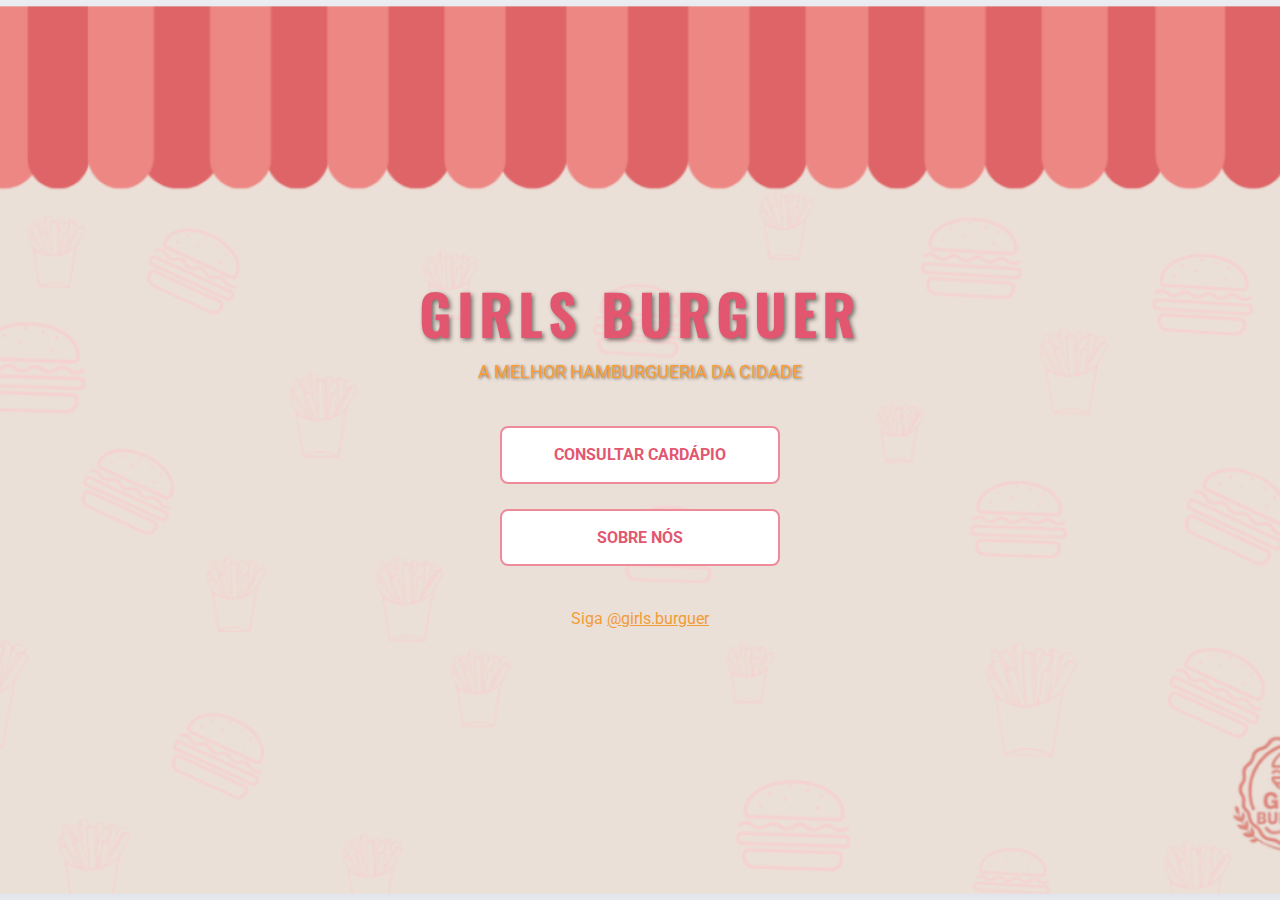
<file: index.html>
<!DOCTYPE html>
<html lang="pt-BR">
<head>
    <meta charset="UTF-8">
    <meta name="viewport" content="width=device-width, initial-scale=1.0">
    <title>Girls Burguer | A Melhor Hamburgueria da Cidade</title>

    <!-- Fontes -->
    <link rel="preconnect" href="https://fonts.googleapis.com">
    <link rel="preconnect" href="https://fonts.gstatic.com" crossorigin>
    <link href="https://fonts.googleapis.com/css2?family=Oswald:wght@700&family=Roboto:wght@400;700&display=swap" rel="stylesheet">
    
    <!-- CSS -->
    <link rel="stylesheet" href="styles.css">
</head>
<body>

    <header class="header">
        <div class="header-toldo"></div>
        
        <div class="container header-conteudo">
            <h1 class="logo" style="color:#E2576F">GIRLS BURGUER</h1>
            <p class="tagline" style="color: rgb(248, 156, 51);">A MELHOR HAMBURGUERIA DA CIDADE</p>

            <nav class="menu-principal">
                <ul>
                    <li>
                        <a href="cardapio.html" class="botao-principal">
                            <span class="icone-coracao"></span> CONSULTAR CARDÁPIO
                        </a>
                    </li>
                    <li>
                        <a href="sobre.html" class="botao-secundario">
                            <span class="icone-meninas"></span> SOBRE NÓS
                        </a>
                    </li>
                </ul>
            </nav>

            <p class="social-midia" style="color:rgb(241, 156, 57);">
                <span class="icone-instagram"></span> Siga 
                <a href="https://www.instagram.com/girls.burguer_/?next=%2F" class="instagram-link" style="color:rgb(241, 156, 57);">@girls.burguer</a>
            </p>
        </div>
    </header>

    <main></main>
</body>
</html>
</file>
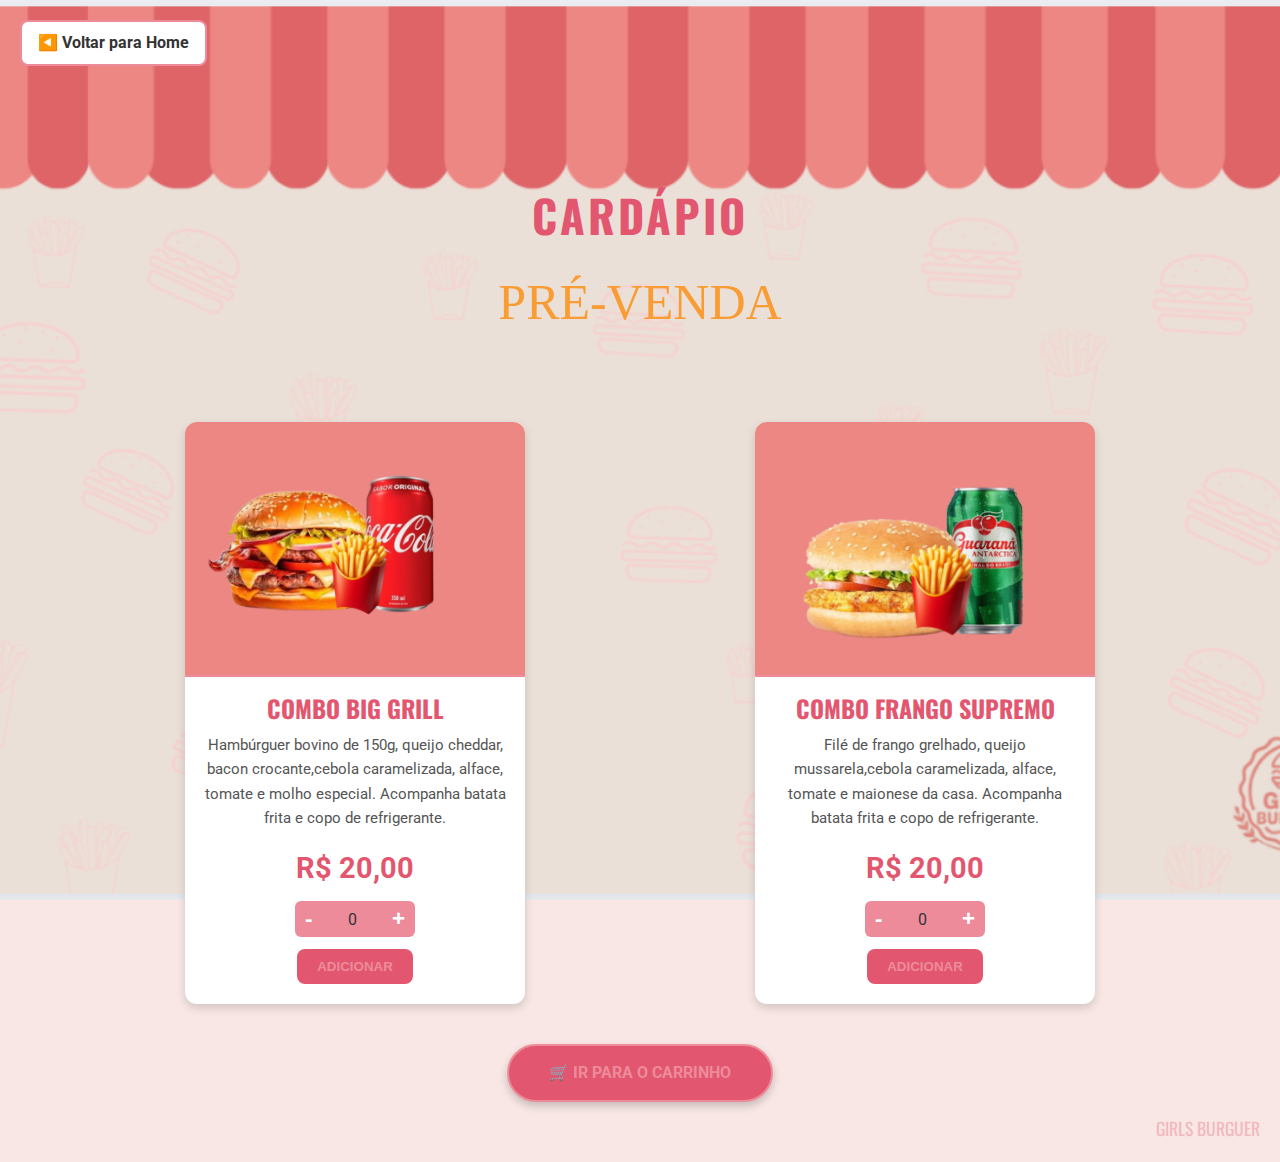
<file: cardapio.html>
<!DOCTYPE html>
<html lang="pt-BR">
<head>
    <meta charset="UTF-8">
    <meta name="viewport" content="width=device-width, initial-scale=1.0">
    <title>Girls Burguer | Cardápio</title>

    <link rel="preconnect" href="https://fonts.googleapis.com">
    <link rel="preconnect" href="https://fonts.gstatic.com" crossorigin>
    <link href="https://fonts.googleapis.com/css2?family=Oswald:wght@700&family=Roboto:wght@400;700&display=swap" rel="stylesheet">

    <link rel="stylesheet" href="styles.css">
</head>
<body>

    <main class="secao-cardapio-principal">
        <div class="cardapio-toldo-superior"></div>
        
        <div class="container-cardapio-conteudo">
            
            <a href="index.html" class="link-voltar-cardapio">
                <span class="icone-voltar">◀️</span> Voltar para Home
            </a>
            
            <div class="titulos-container-cardapio">
                <h2 class="titulo-secao-cardapio">CARDÁPIO</h2>
                <p class="subtitulo-secao-cardapio" style="font-size: 50PX; font-family: Cambria, Cochin, Georgia, Times, 'Times New Roman', serif; color:  rgb(248, 156, 51);" >PRÉ-VENDA</p>
            </div>

            <div class="lista-combos">
                <div class="combo-item-cardapio">
                    <img src="combo-big-grill 55.png" alt="Combo Big Grill" class="combo-imagem-cardapio">
                    <div class="combo-info-texto">
                        <h3 class="combo-titulo-cardapio">COMBO BIG GRILL</h3>
                        <p class="combo-detalhes-cardapio">
                            Hambúrguer bovino de 150g, queijo cheddar, bacon crocante,cebola caramelizada, alface, tomate e molho especial. 
                            Acompanha batata frita e copo de refrigerante.
                        </p>
                    </div>
                    <div class="combo-acao-cardapio">
                        <span class="combo-preco-cardapio">R$ 20,00</span>
                        <div class="botoes-quantidade-cardapio">
                            <button class="botao-qtd-menor-cardapio">-</button>
                            <span class="quantidade-atual-cardapio">0</span>
                            <button class="botao-qtd-maior-cardapio">+</button>
                        </div>
                        <button class="botao-adicionar-carrinho">Adicionar</button>
                    </div>
                </div>

                <div class="combo-item-cardapio">
                    <img src="combo frango supremo 57.png" alt="Combo Frango Supremo" class="combo-imagem-cardapio">
                    <div class="combo-info-texto">
                        <h3 class="combo-titulo-cardapio">COMBO FRANGO SUPREMO</h3>
                        <p class="combo-detalhes-cardapio">
                            Filé de frango grelhado, queijo mussarela,cebola caramelizada, alface, tomate e maionese da casa. 
                            Acompanha batata frita e copo de refrigerante.
                        </p>
                    </div>
                    <div class="combo-acao-cardapio">
                        <span class="combo-preco-cardapio">R$ 20,00</span>
                        <div class="botoes-quantidade-cardapio">
                            <button class="botao-qtd-menor-cardapio">-</button>
                            <span class="quantidade-atual-cardapio">0</span>
                            <button class="botao-qtd-maior-cardapio">+</button>
                        </div>
                        <button class="botao-adicionar-carrinho">Adicionar</button>
                    </div>
                </div>
            </div>

            <div class="container-botao-carrinho">
                <a href="cart.html" class="botao-ir-carrinho">🛒 Ir para o Carrinho</a>
            </div>

            <div class="logo-rodape-cardapio">GIRLS BURGUER</div>
        </div>
    </main>

    <script src="script.js" defer></script>
</body>
</html>
</file>
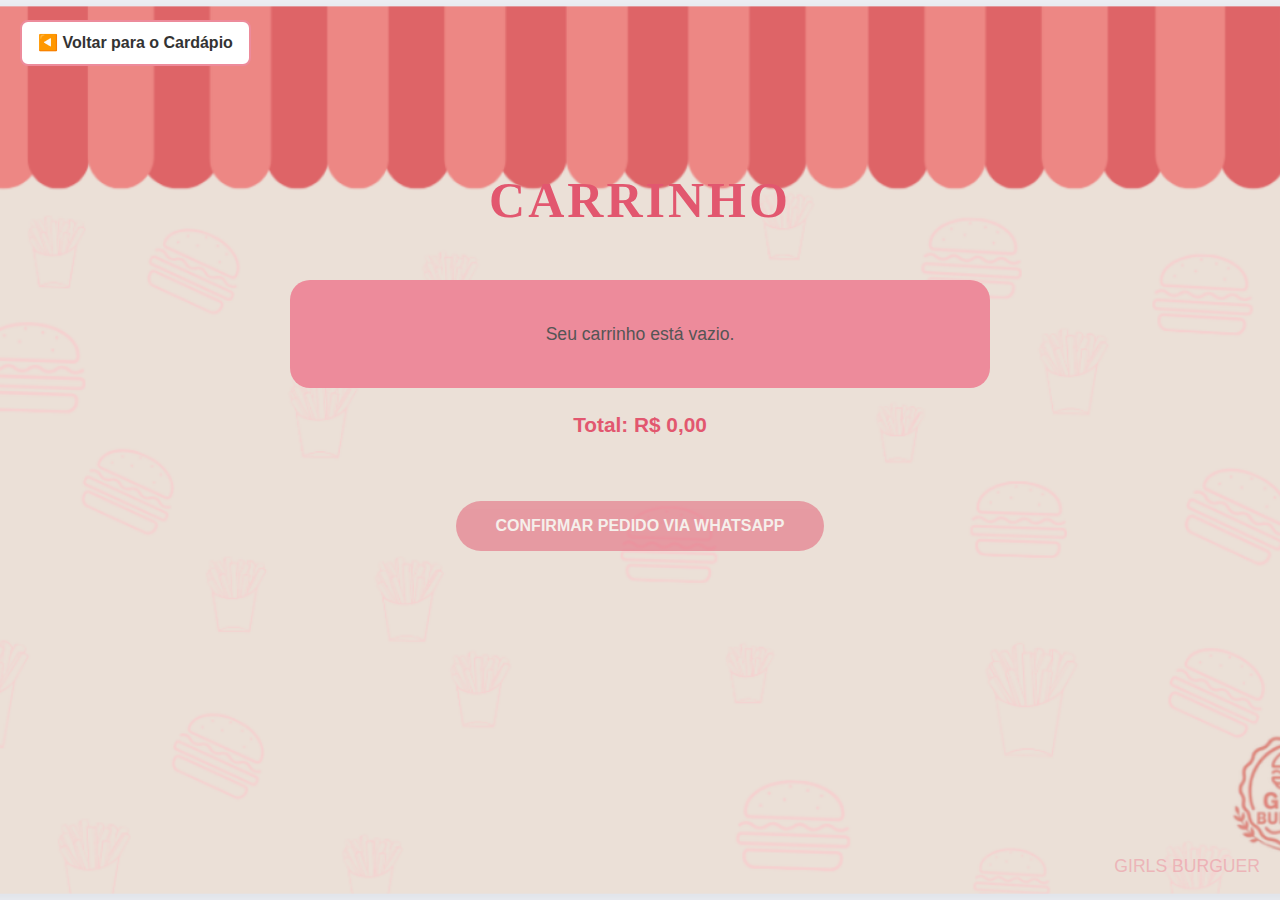
<file: cart.html>
<!DOCTYPE html>
<html lang="pt-BR">
<head>
    <meta charset="UTF-8">
    <meta name="viewport" content="width=device-width, initial-scale=1.0">
    <title>Girls Burguer | Carrinho</title>
    <link rel="stylesheet" href="styles.css">
    <style>
        .total-carrinho {
            text-align: right;
            margin: 20px 0;
            font-size: 1.3em;
            font-family: 'Roboto', sans-serif;
        }
        .container-carrinho p {
            text-align: center;
            font-family: 'Roboto', sans-serif;
            font-size: 1.1em;
            color: #555;
        }
        .info-item-carrinho .preco {
            font-weight: bold;
            color: #fffdfd; /* CORREÇÃO: Usado #fffdfd no lugar de #333 para contraste em fundo escuro */
            margin-top: 5px;
        } 
    </style>
</head>
<body>

    <main class="secao-carrinho">
        <a href="cardapio.html" class="link-voltar-cardapio">
            ◀️ Voltar para o Cardápio
        </a>

        <h2 class="titulo-carrinho"> Carrinho</h2>

        <div class="container-carrinho" id="cart-items-container">
            <p>Seu carrinho está vazio.</p>
        </div>

        <div class="total-carrinho" style="color: #E2576F;">
            <strong>Total: <span id="cart-total">R$ 0,00</span></strong>
        </div>

        <div class="botoes-finalizar-carrinho">
            
            <a href="#" onclick="enviarViaWhatsApp()" class="botao-finalizar-whatsapp">
                Confirmar pedido via WhatsApp
            </a>
            
        </div>

        <div class="logo-rodape-cardapio">GIRLS BURGUER</div>
    </main>

    <script src="carrinho.js" defer></script> 
</body>
</html>
</file>
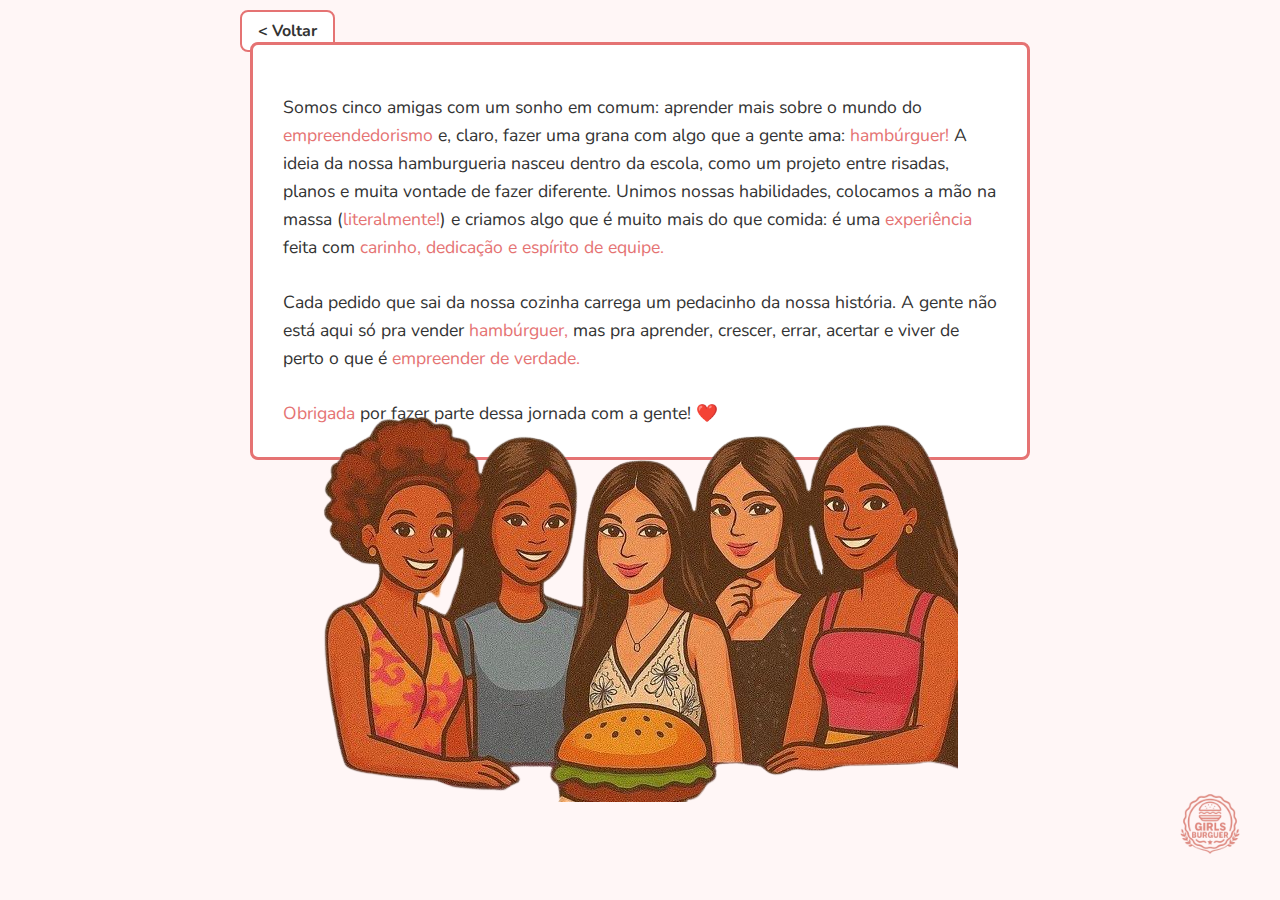
<file: sobre.html>
<!DOCTYPE html>
<html lang="pt-br">
<head>
    <meta charset="UTF-8">
    <meta name="viewport" content="width=device-width, initial-scale=1.0">
    <title>Girls Burguer - Sobre Nós</title>
    <link rel="stylesheet" href="style.css">
    <link rel="preconnect" href="https://fonts.googleapis.com">
    <link rel="preconnect" href="https://fonts.gstatic.com" crossorigin>
    <link href="https://fonts.googleapis.com/css2?family=Nunito:wght@400;700&display=swap" rel="stylesheet">
</head>
<body>

    <div class="page-container">
        
        <a href="index.html" class="link-voltar-cardapio">&lt; Voltar</a>
               
        <main class="content">
            <div class="about-box">
                <p>Somos cinco amigas com um sonho em comum: aprender mais sobre o mundo do <span class="highlight">empreendedorismo</span> e, claro, fazer uma grana com algo que a gente ama: <span class="highlight">hambúrguer!</span> A ideia da nossa hamburgueria nasceu dentro da escola, como um projeto entre risadas, planos e muita vontade de fazer diferente. Unimos nossas habilidades, colocamos a mão na massa (<span class="highlight">literalmente!</span>) e criamos algo que é muito mais do que comida: é uma <span class="highlight">experiência</span> feita com <span class="highlight">carinho, dedicação e espírito de equipe.</span></p>
                <p>Cada pedido que sai da nossa cozinha carrega um pedacinho da nossa história. A gente não está aqui só pra vender <span class="highlight">hambúrguer,</span> mas pra aprender, crescer, errar, acertar e viver de perto o que é <span class="highlight">empreender de verdade.</span></p>
                <p><span class="highlight">Obrigada</span> por fazer parte dessa jornada com a gente! ❤️</p>
            </div>
        </main>

        <div class="illustration-container">
            <img src="imagem sobre.png" alt="Ilustração das cinco fundadoras da Girls Burguer">
        </div>

        <footer class="footer">
            <img src="logo feira.png" alt="Logo Girls Burguer" class="logo">
        </footer>

    </div>

</body>
</html>
</file>
<file: styles.css>
/* ==================================================== */
/* 1. VARIÁVEIS GLOBAIS */
/* ==================================================== */
:root {
    --cor-rosa-fundo: #F8E7E4;
    --cor-rosa-medio: #ED8B9B;
    --cor-rosa-escuro: #E2576F;
    --cor-principal-botao: #FFFFFF;
    --cor-texto-botao: #E2576F;
    --cor-texto-claro: #ED8B9B;
    --cor-texto-escuro: #333333;
    --fonte-titulo: 'Oswald', sans-serif;
    --fonte-corpo: 'Roboto', sans-serif;
}

/* ==================================================== */
/* 2. RESET GERAL */
/* ==================================================== */
* {
    margin: 0;
    padding: 0;
    box-sizing: border-box;
}

body {
    font-family: var(--fonte-corpo);
    color: var(--cor-texto-escuro);
    line-height: 1.6;
    background-color: var(--cor-rosa-fundo);
}

/* ==================================================== */
/* 3. HOME */
/* ==================================================== */
.header {
    height: 100vh;
    width: 100%;
    display: flex;
    flex-direction: column;
    align-items: center;
    justify-content: center;
    text-align: center;
    padding: 20px;
    position: relative;

    background-image: url('fundo_header.png');
    background-repeat: no-repeat;
    background-size: cover;
    background-position: center center;
    background-attachment: fixed;
    background-color: var(--cor-rosa-fundo);
}

.logo {
    font-family: var(--fonte-titulo);
    font-size: 3.5em;
    color: var(--cor-texto-claro);
    text-transform: uppercase;
    letter-spacing: 5px;
    text-shadow: 2px 2px 4px rgba(0,0,0,0.5);
}

.tagline {
    font-size: 1.1em;
    color: var(--cor-texto-claro);
    margin-bottom: 40px;
    text-shadow: 1px 1px 3px rgba(0,0,0,0.5);
}

.menu-principal ul {
    list-style: none;
    display: flex;
    flex-direction: column;
    align-items: center;
    gap: 25px;
    margin-bottom: 40px;
}

.botao-principal, .botao-secundario {
    display: flex;
    align-items: center;
    justify-content: center;
    width: 280px;
    padding: 14px 30px;
    text-decoration: none;
    text-transform: uppercase;
    font-weight: bold;
    border-radius: 8px;
    font-size: 1em;
    transition: all 0.3s ease;
    background-color: var(--cor-principal-botao);
    color: var(--cor-texto-botao);
    border: 2px solid var(--cor-rosa-medio);
}

.botao-principal:hover, .botao-secundario:hover {
    background-color: var(--cor-rosa-medio);
    color: var(--cor-texto-claro);
}

/* ==================================================== */
/* 4. CARDÁPIO */
/* ==================================================== */
.secao-cardapio-principal {
    min-height: 100vh;
    width: 100%;
    background-image: url('fundo_header.png');
    background-repeat: no-repeat;
    background-size: cover;
    background-position: center center;
    background-attachment: fixed;
    background-color: var(--cor-rosa-fundo);

    display: flex;
    flex-direction: column;
    align-items: center;
    position: relative;
    padding: 60px 20px; /* aumentado para mais respiro */
}

/* Botão Voltar */
.link-voltar-cardapio {
    position: absolute;
    top: 20px;
    left: 20px;
    color: var(--cor-texto-escuro);
    text-decoration: none;
    font-weight: bold;
    font-size: 1em;
    padding: 8px 16px;
    background-color: var(--cor-principal-botao);
    border-radius: 8px;
    border: 2px solid var(--cor-rosa-medio);
    transition: all 0.3s ease;
}
.link-voltar-cardapio:hover {
    background-color: var(--cor-rosa-medio);
    color: var(--cor-texto-claro);
}

/* Container principal */
.container-cardapio-conteudo {
    width: 100%;
    max-width: 1100px;
    margin-top: 120px; /* antes: 80px → título mais para baixo */
    display: flex;
    flex-direction: column;
    align-items: center;
    z-index: 10;
}

/* Títulos */
.titulos-container-cardapio {
    text-align: center;
    margin-bottom: 60px; /* antes: 40px → mais espaço entre título e combos */
}

.titulo-secao-cardapio {
    font-family: var(--fonte-titulo);
    font-size: 2.8em;
    color: var(--cor-rosa-escuro);
    margin-bottom: 10px;
    text-transform: uppercase;
    letter-spacing: 3px;
}

.subtitulo-secao-cardapio {
    font-size: 1.2em;
    color: var(--cor-rosa-medio);
    margin-bottom: 20px;
}

/* Grade de produtos */
.lista-combos {
    display: grid;
    grid-template-columns: repeat(auto-fit, minmax(280px, 1fr));
    gap: 40px; /* mais espaçamento entre os cards */
    width: 100%;
    justify-items: center;
}

/* Card dos produtos */
.combo-item-cardapio {
    background-color: #fff;
    border-radius: 12px;
    overflow: hidden;
    box-shadow: 0 4px 10px rgba(0,0,0,0.15);
    transition: transform 0.3s ease, box-shadow 0.3s ease;
    width: 100%;
    max-width: 340px;
    display: flex;
    flex-direction: column;
    align-items: center;
}

.combo-item-cardapio:hover {
    transform: translateY(-5px);
    box-shadow: 0 6px 14px rgba(0,0,0,0.2);
}

/* 🔧 Imagens agora proporcionais ao tamanho da área branca */
.combo-imagem-cardapio {
    width: 100%;
    aspect-ratio: 4 / 3; /* mantém proporção visual */
    object-fit: cover; /* cobre toda a área branca sem distorcer */
    display: block;
    border-bottom: 2px solid var(--cor-rosa-medio);
}

.combo-titulo-cardapio {
    font-family: var(--fonte-titulo);
    font-size: 1.5em;
    margin-top: 12px;
    color: var(--cor-rosa-escuro);
    text-align: center;
}

.combo-detalhes-cardapio {
    font-size: 0.95em;
    color: #555;
    padding: 0 15px;
    text-align: center;
    margin-top: 6px;
    min-height: 50px;
}

/* Área de ação (preço + botões) */
.combo-acao-cardapio {
    display: flex;
    flex-direction: column;
    align-items: center;
    justify-content: center;
    margin-top: auto;
    padding: 15px 0 20px;
    width: 100%;
}

.combo-preco-cardapio {
    font-size: 1.8em;
    font-weight: bold;
    color: var(--cor-rosa-escuro);
    margin-bottom: 10px;
}

/* Botões */
.botoes-quantidade-cardapio {
    display: flex;
    align-items: center;
    justify-content: space-between;
    background-color: var(--cor-rosa-medio);
    border-radius: 6px;
    width: 120px;
    padding: 5px 10px;
    margin-bottom: 12px;
}

.botao-qtd-menor-cardapio,
.botao-qtd-maior-cardapio {
    background: none;
    border: none;
    color: #fff;
    font-size: 1.4em;
    font-weight: bold;
    cursor: pointer;
    transition: transform 0.2s ease;
}
.botao-qtd-menor-cardapio:hover,
.botao-qtd-maior-cardapio:hover {
    transform: scale(1.2);
}

.botao-adicionar-carrinho {
    background-color: var(--cor-rosa-escuro);
    color: var(--cor-texto-claro);
    border: none;
    padding: 10px 20px;
    border-radius: 8px;
    font-weight: bold;
    text-transform: uppercase;
    cursor: pointer;
    transition: all 0.3s ease;
}
.botao-adicionar-carrinho:hover {
    background-color: var(--cor-rosa-medio);
}

/* Marca d’água */
.logo-rodape-cardapio {
    position: absolute;
    bottom: 20px;
    right: 20px;
    font-family: var(--fonte-titulo);
    font-size: 1.1em;
    color: var(--cor-rosa-medio);
    opacity: 0.5;
}

/* ==================================================== */
/* 5. RESPONSIVIDADE */
/* ==================================================== */
@media (max-width: 768px) {
    .titulo-secao-cardapio {
        font-size: 2em;
    }

    .combo-item-cardapio {
        max-width: 100%;
    }

    .combo-imagem-cardapio {
        aspect-ratio: 16 / 10; /* proporção um pouco mais retangular no mobile */
    }

    .botao-adicionar-carrinho {
        width: 80%;
    }
}
/* ==================================================== */
/* 6. CARRINHO */
/* ==================================================== */

.secao-carrinho {
  min-height: 100vh;
  background-color: var(--cor-rosa-fundo);
  background-image: url('fundo_header.png');
  background-repeat: no-repeat;
  background-size: cover;
  background-position: center;
  padding: 60px 20px;
  display: flex;
  flex-direction: column;
  align-items: center;
  position: relative;
}

.titulo-carrinho {
  font-family: var(--fonte-titulo);
  color: var(--cor-rosa-escuro);
  font-size: 2.5em;
  margin: 100px 0 40px;
  text-transform: uppercase;
  letter-spacing: 3px;
}

.container-carrinho {
  background-color: var(--cor-rosa-medio);
  border-radius: 20px;
  padding: 40px 30px;
  width: 100%;
  max-width: 700px;
  display: flex;
  flex-direction: column;
  gap: 30px;
  color: #fff;
}

.item-carrinho {
  display: flex;
  align-items: center;
  justify-content: space-between;
  gap: 20px;
}

.imagem-item-carrinho {
  width: 80px;
  height: 80px;
  object-fit: cover;
  border-radius: 8px;
}

.info-item-carrinho h3 {
  font-family: var(--fonte-titulo);
  font-size: 1.2em;
  margin-bottom: 4px;
}

.info-item-carrinho p {
  font-size: 0.9em;
}

.qtd-item-carrinho {
  display: flex;
  align-items: center;
  gap: 8px;
}

.qtd-item-carrinho button {
  background: none;
  border: none;
  color: #fff;
  font-weight: bold;
  font-size: 1.2em;
  cursor: pointer;
}

.qtd-item-carrinho span {
  background-color: var(--cor-rosa-escuro);
  padding: 5px 10px;
  border-radius: 20px;
  font-weight: bold;
}

/* Botões de ação */
.botoes-finalizar-carrinho {
  margin-top: 40px;
  display: flex;
  flex-direction: column;
  align-items: center;
  gap: 15px;
}

.botao-finalizar-site,
.botao-finalizar-whatsapp {
  display: inline-block;
  padding: 12px 40px;
  border-radius: 25px;
  text-decoration: none;
  font-weight: bold;
  text-transform: uppercase;
  color: #fff;
  transition: all 0.3s ease;
}

.botao-finalizar-site {
  background-color: #f1bcae;
  color: #fff;
}

.botao-finalizar-whatsapp {
  background-color: var(--cor-rosa-escuro);
}

.botao-finalizar-site:hover,
.botao-finalizar-whatsapp:hover {
  opacity: 0.9;
}
/* ==================================================== */
/* BOTÃO "IR PARA O CARRINHO" */
/* ==================================================== */

.container-botao-carrinho {
    margin-top: 40px;
    display: flex;
    justify-content: center;
    width: 100%;
}

.botao-ir-carrinho {
    background-color: var(--cor-rosa-escuro);
    color: var(--cor-texto-claro);
    font-weight: bold;
    text-transform: uppercase;
    text-decoration: none;
    padding: 14px 40px;
    border-radius: 30px;
    font-size: 1em;
    border: 2px solid var(--cor-rosa-medio);
    transition: all 0.3s ease;
    box-shadow: 0 4px 8px rgba(0,0,0,0.2);
}

.botao-ir-carrinho:hover {
    background-color: var(--cor-rosa-medio);
    color: var(--cor-texto-claro);
    transform: translateY(-2px);
}

.titulo-carrinho{
  font-size: 50PX; 
  font-family: Cambria, Cochin, Georgia, Times, 'Times New Roman', serif;
}
</file>
<file: style.css>
/* === Configurações Globais === */
:root {
    --bg-color: #FFF6F6; /* Cor de fundo principal (rosa bem claro) */
    --main-red: #E57373;  /* Vermelho/Rosa principal (usado na seta e borda) */
    --dark-red: #D32F2F;  /* Vermelho escuro (usado no botão) */
    --text-color: #333;
    --highlight-color: #E57373; /* Cor do texto destacado */
}

body, html {
    margin: 0;
    padding: 0;
    box-sizing: border-box;
    font-family: 'Nunito', Arial, sans-serif; /* Usa a fonte importada */
    background-color: var(--bg-color);
    /* A imagem de fundo original tem padrões. 
       Isso exigiria um arquivo de imagem para 'background-image'.
       Por simplicidade, usamos uma cor sólida. */
    min-height: 100vh;
}

.page-container {
    max-width: 800px;
    margin: 0 auto;
    padding: 20px;
    position: relative;
}

/* === Cabeçalho e Navegação === */
.top-nav {
    display: flex;
    justify-content: space-between;
    align-items: center;
    margin-bottom: 20px;
}

/* ADICIONE ESTE BLOCO NO LUGAR DO ANTIGO */

.link-voltar-cardapio {
    /* As propriedades 'position', 'top' e 'left' foram removidas
      para que o botão se alinhe automaticamente no cabeçalho.
    */
    color: var(--text-color); /* Era var(--cor-texto-escuro) */
    text-decoration: none;
    font-weight: bold;
    font-size: 1em;
    padding: 8px 16px;
    background-color: white; /* Era var(--cor-principal-botao) - ajustado */
    border-radius: 8px;
    border: 2px solid var(--main-red); /* Era var(--cor-rosa-medio) */
    transition: all 0.3s ease;
}

.link-voltar-cardapio:hover {
    background-color: var(--main-red); /* Era var(--cor-rosa-medio) */
    color: white; /* Era var(--cor-texto-claro) */
}

.nav-button {
    padding: 10px 25px;
    font-weight: bold;
    color: var(--text-color);
    border-radius: 20px 20px 0 0;
}

.nav-button.active {
    background-color: var(--dark-red);
    color: white;
}

/* === Conteúdo "Sobre Nós" === */
.content {
    position: relative;
    z-index: 5; /* Garante que a caixa de texto fique atrás da ilustração */
}

.about-box {
    border: 3px solid var(--main-red);
    background-color: #ffffff; /* Fundo branco para a caixa de texto */
    border-radius: 8px;
    padding: 30px;
    margin: 0 10px; /* Pequena margem lateral */
    text-align: left; /* O texto na imagem é justificado, mas 'left' é mais seguro */
}

.about-box p {
    font-size: 1.1rem;
    line-height: 1.6;
    color: var(--text-color);
    margin-bottom: 1.5em; /* Espaço entre os parágrafos */
}

.about-box p:last-child {
    margin-bottom: 0; /* Remove margem do último parágrafo */
}

.highlight {
    color: var(--highlight-color);
}

/* === Ilustração === */
.illustration-container {
    text-align: center;
    position: relative;
    z-index: 10; /* Fica por cima da caixa de texto */
    margin-top: -50px; /* Puxa a imagem para cima, sobrepondo a borda */
}

.illustration-container img {
    max-width: 90%;
    height: auto;
    border-radius: 10px;
}

/* === Logo (Rodapé) === */
.footer {
    position: fixed; /* Fixa o logo na tela */
    bottom: 20px;
    right: 20px;
    z-index: 100;
}

.logo {
    width: 100px; /* Ajuste o tamanho conforme necessário */
    height: auto;
}

/* === Ajustes para Telas Pequenas (Mobile) === */
@media (max-width: 600px) {
    .page-container {
        padding: 10px;
    }

    .about-box {
        padding: 20px;
        margin: 0;
    }

    .back-arrow {
        width: 30px;
        height: 24px;
        margin-left: 15px;
    }

    .back-arrow::before {
        border-top: 12px solid transparent;
        border-bottom: 12px solid transparent;
        border-right: 15px solid var(--main-red);
    }

    .nav-button {
        padding: 8px 15px;
        font-size: 0.9rem;
    }
    
    .illustration-container {
        margin-top: -30px; /* Reduz a sobreposição em telas menores */
    }

    .footer {
        position: static; /* Remove a posição fixa */
        text-align: right;
        margin-top: 20px;
        padding-right: 10px;
    }

    .logo {
        width: 80px;
    }
}
</file>
